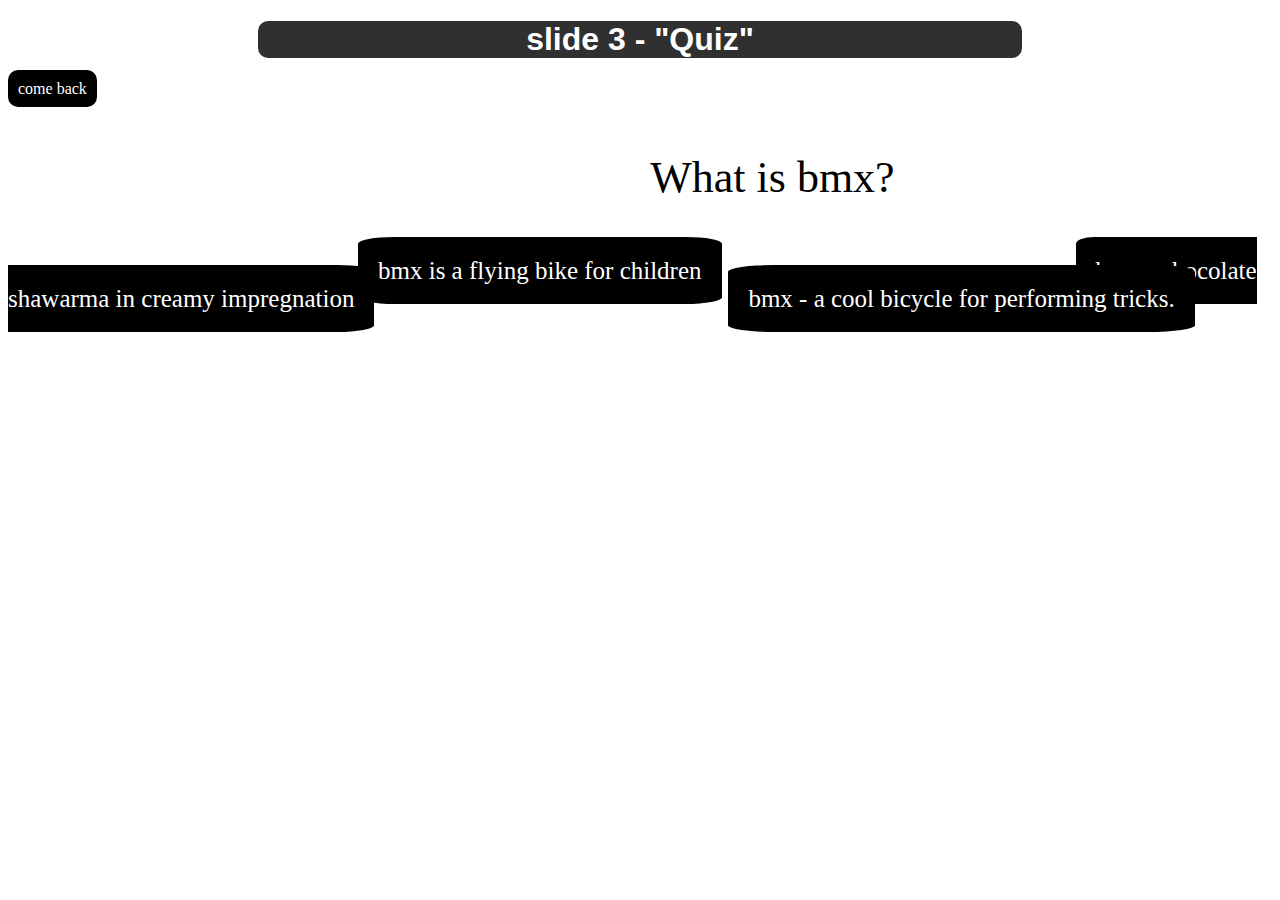
<file: p3.html>
<!DOCTYPE html>
<html lang="en">
<head>
    <meta charset="UTF-8">
    <meta http-equiv="X-UA-Compatible" content="IE=edge">
    <meta name="viewport" content="width=device-width, initial-scale=1.0">
    <link rel="stylesheet" href="./css/style.css">
    <title>Quiz</title>
</head>
<body class="fon-4">
    <h1 class="text-1">slide 3 - "Quiz"</h1>
    <div class="go-back">
        <a href="p2.html" class="go-to-back">come back</a>
    </div>
    <p class="text-3">
        What is bmx?
    </p>

    <div>
        <a href="error.html" class="buttons-game">bmx is a flying bike for children</a>
        <a href="error.html" class="buttons-game">bmx - chocolate shawarma in creamy impregnation</a>
        <a href="right.html" class="buttons-game">bmx - a cool bicycle for performing tricks.</a>
    </div>
</body>
</html>
</file>
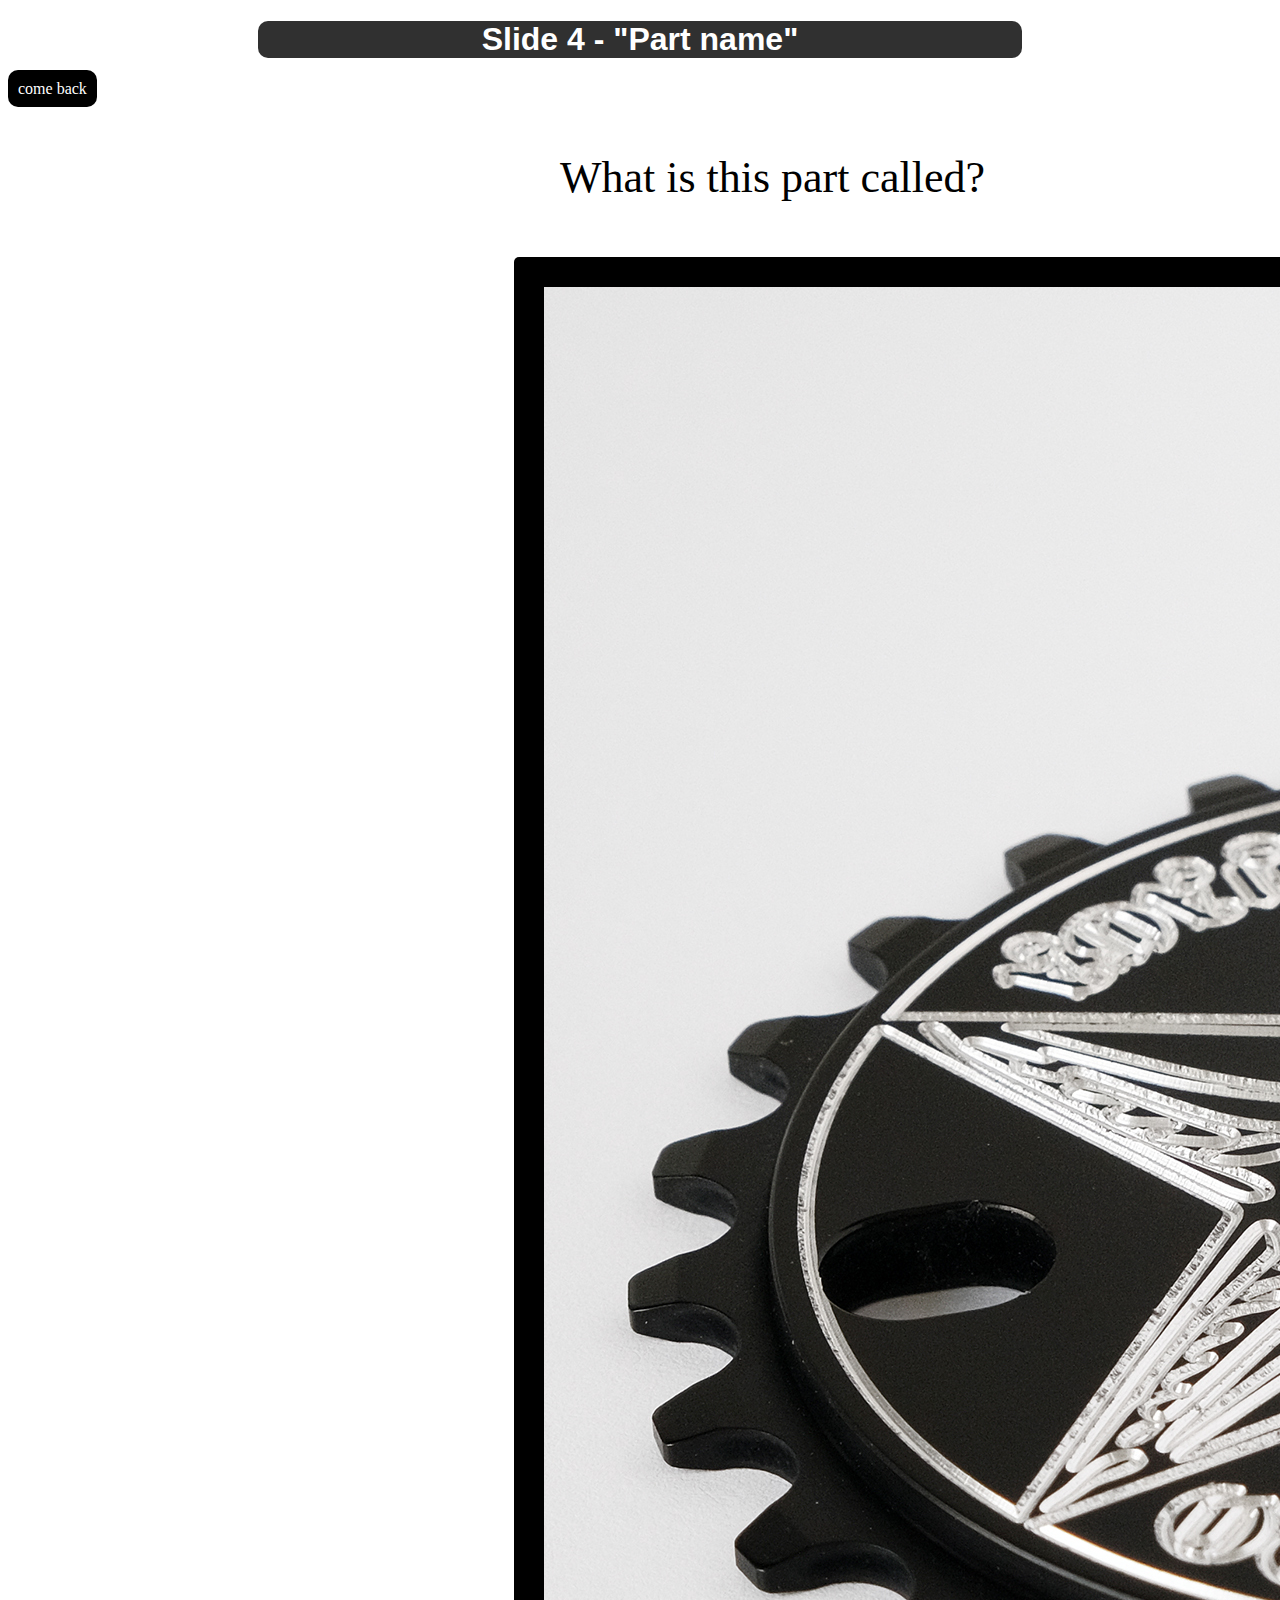
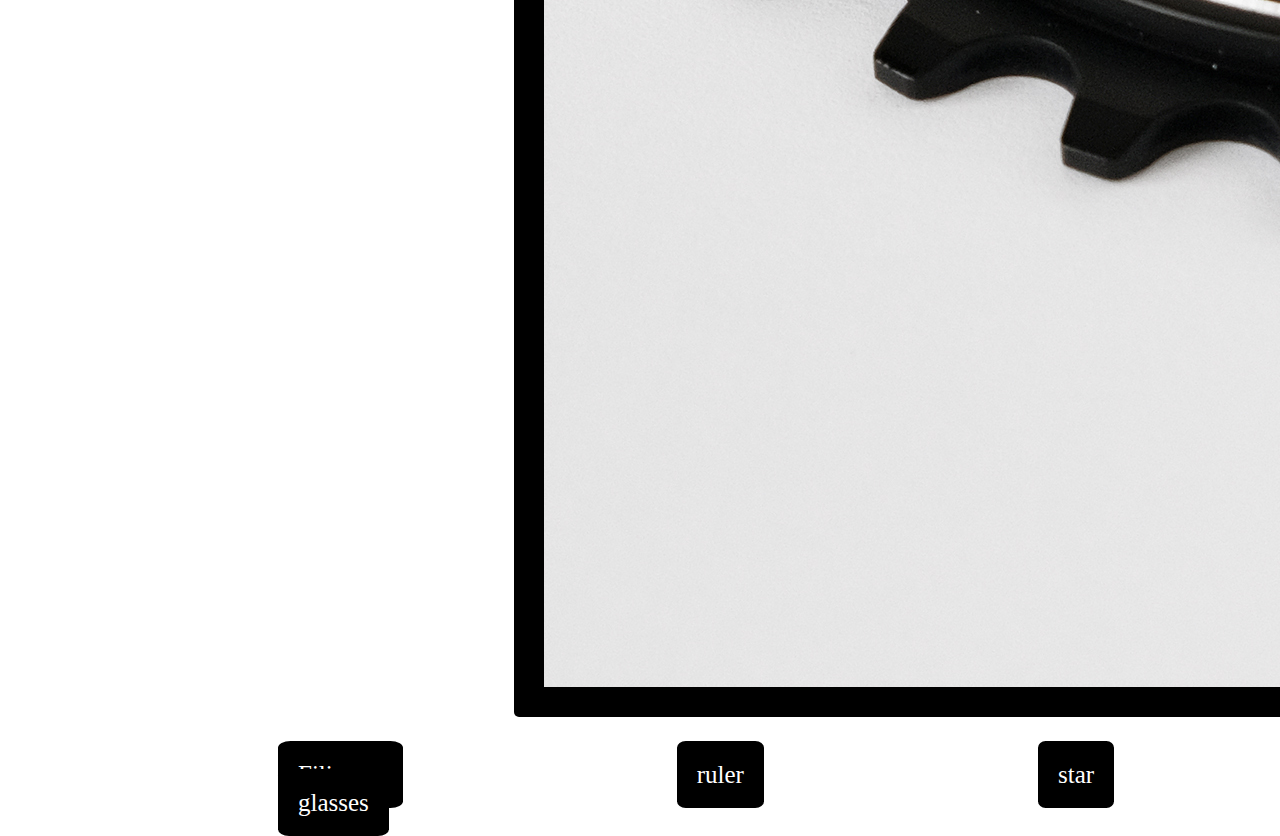
<file: p4.html>
<!DOCTYPE html>
<html lang="en">
<head>
    <meta charset="UTF-8">
    <meta http-equiv="X-UA-Compatible" content="IE=edge">
    <meta name="viewport" content="width=device-width, initial-scale=1.0">
    <link rel="stylesheet" href="./css/style.css">
    <title>4 slide</title>
</head>
<body class="fon-6">
    <h1 class="text-1">Slide 4 - "Part name"</h1>
    <div class="go-back">
        <a href="p3.html" class="go-to-back">come back</a>
    </div>
    <p class="text-3">
        What is this part called?
    </p>
    <img class="ak-47" src="images/DSCF6027.jpg">
    <div>
        <a href="error-2.html" class="buttons-game-2">Filippov</a>
        <a href="error-2.html" class="buttons-game-2">ruler</a>
        <a href="right-2.html" class="buttons-game-2">star</a>
        <a href="error-2.html" class="buttons-game-2">glasses</a>
    </div>
</body>
</html>
</file>
<file: css/style.css>
.text-1 {
    text-align: center;
    font-family:'Gill Sans', 'Gill Sans MT', Calibri, 'Trebuchet MS', sans-serif;
    color: white;
    background-color: rgb(48, 48, 48);
    margin-left: 250px;
    margin-right: 250px;
    border-radius: 10px;
}

.start {
    background-color: black;
    color: white;
    padding-bottom: 15px;
    padding-left: 90px;
    padding-right: 90px;
    margin-left: 38%;
    font-size: 30px;
    padding-top: 10px;
    border-radius: 15px;
    text-decoration: none;
}

.start:hover {
    background-color: rgb(43, 43, 43);
    transition: 1.01s;
    color: rgb(219, 207, 207);
}

.start-block {
    margin-top: 200px;
}

.go-to-back {
    text-decoration: none;
    margin-top: 10px;
    background-color: black;
    color: white;
    border-radius: 10px;
    padding-bottom: 10px;
    padding-left: 10px;
    padding-right: 10px;
    padding-top: 10px;
}

.fon-0 {
    background-image: url(../images/army.jpg);
    background-repeat: no-repeat;
}

.fon-1 {
    background-image: url(../images/yaderka.jpg);
    background-repeat: no-repeat;
    background-size: cover;
}

.fon-2 {
    background-image: url(../images/kamuflyaj.jpg);
    background-repeat: no-repeat;
    background-size: cover;
}

.fon-3 {
    background-image: url(../images/army-2.jpg);
    background-repeat: no-repeat;
    background-size: cover;
}


.vooruj {
    width: 80%;
    background-color: white;
    margin: 0 auto;
    padding: 50px;
    border-radius: 50px;
}

p {
    font-size: 44px;
    text-align: justify;
}

.next {
    background-color: black;
    text-decoration: none;
    padding: 35px;
    border-radius: 8px;
    font-size: 30px;
    margin-left: 45%;
    color: white;
}

.next:hover {
    background-color: rgb(41, 41, 41);
    transition: all 0.6s;
}

.next-div {
    margin-top: 80px;
}

.go-back {
    margin-bottom: 30px;
}

.person {
    width: 250px;
    height: 300px;
    margin-left: 55px;
}

.person-block {
    
}

.putin-text {
    width: 400px;
    font-size: 25px;
    background-color: bisque;
    padding: 5px;
    border-radius: 5px;
}

.shoigu-text {
    width: 400px;
    font-size: 25px;
    background-color: rgb(102, 158, 88);
    padding: 5px;
    border-radius: 5px;
}

.valeriy-text {
    width: 430px;
    font-size: 25px;
    background-color: rgb(137, 179, 126);
    padding: 5px;
    border-radius: 5px;
}

.person-div {
    display: inline-block;
}

.text-3 {
    background-color: white;
    padding: 10px;
    border-radius: 5px;
    width: 700px;
    text-align: center;
    margin-left: 32%;
}

.buttons-game {
    background-color: rgb(0, 0, 0);
    padding: 20px;
    font-size: 25px;
    border-radius: 10%;
    text-decoration: none;
    color: rgb(255, 255, 255);
    margin-left: 350px;
}

.buttons-game:hover {
    background-color: rgb(64, 107, 64);
    transition: 0.4s;
}

.img-harosh {
    width: 450px;
    height: 350px;
    margin-left: 38%;
}

.buttons-game-2 {
    background-color: rgb(0, 0, 0);
    padding: 20px;
    font-size: 25px;
    border-radius: 10%;
    text-decoration: none;
    color: rgb(255, 255, 255);
    margin-left: 270px;
}

.ak-47 {
    background-color: black;
    border-radius: 5px;
    margin-left: 40%;
    margin-bottom: 40px;
    padding: 30px;
}
</file>
